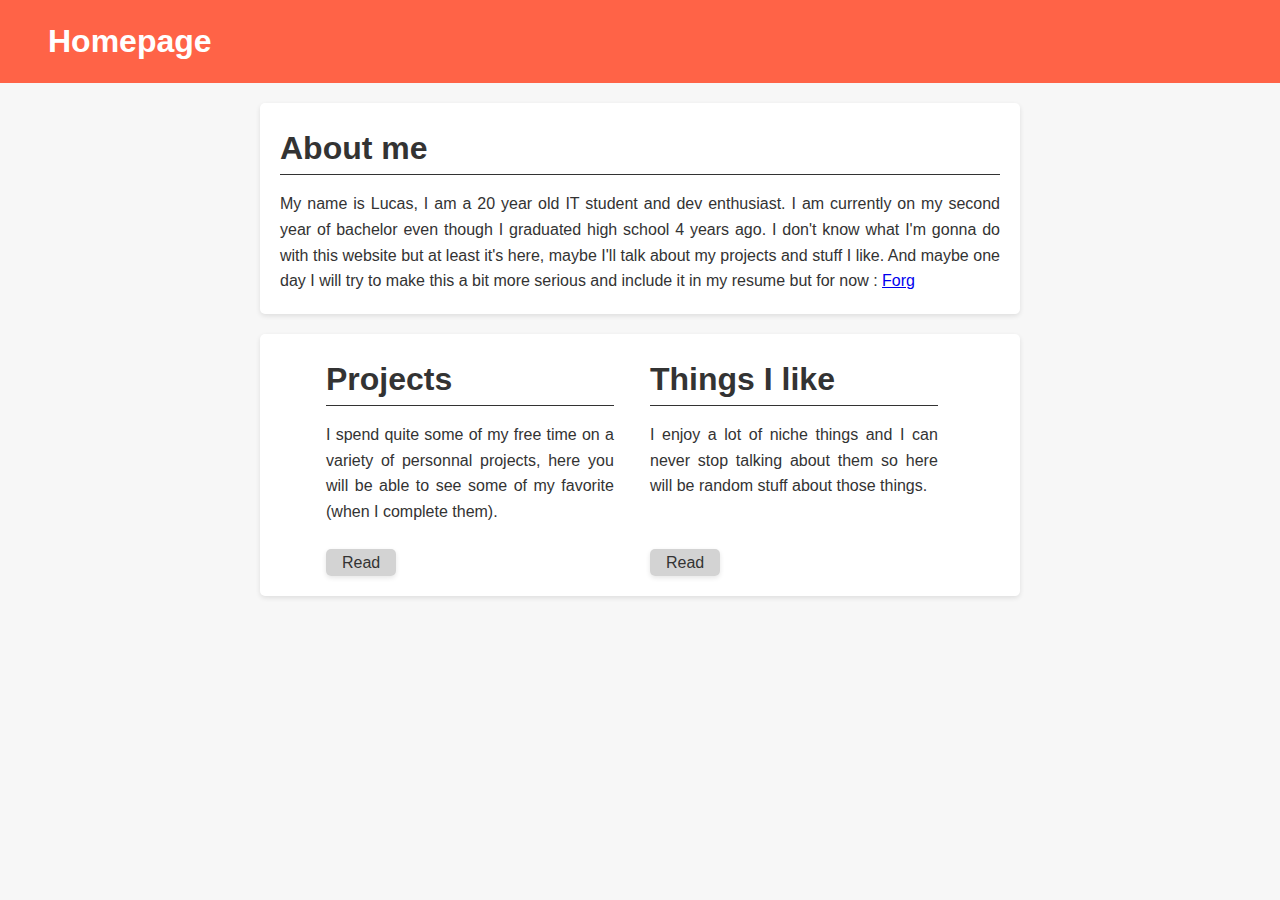
<file: index.html>
<!DOCTYPE html>
<html lang="en">
<head>
    <meta charset="UTF-8">
    <meta name="viewport" content="width=device-width, initial-scale=1.0">
    <link rel="icon" href="content/icon.png" type="image/x-icon">
    <link rel="stylesheet" href="css/style2.css">
    <title>Homepage</title>
</head>
<body>
    <header>
        <h1>Homepage</h1>
    </header>
    <div class="main-content">
        <div  class="article">
            <h1>About me</h1>
            <p>
                My name is Lucas, I am a 20 year old IT student and dev enthusiast.    
                I am currently on my second year of bachelor even though I graduated high school 4 years ago. 
                I don't know what I'm gonna do with this website but at least it's here, maybe I'll talk about my projects and stuff I like.
                And maybe one day I will try to make this a bit more serious and include it in my resume but for now : <a href="src/vue/forg.html">Forg</a>
            </p>
        </div>
        <div class="two-row-container">
            <div class="half-article">
                <h1>Projects</h1>
                <p>
                    I spend quite some of my free time on a variety of personnal projects, here you will be able to see some of my favorite (when I complete them).
                </p>
                <br>
                <a class="button" href="src/vue/projects.html">Read</a>
            </div>

            <div class="half-article">
                <h1>Things I like</h1>
                <p>
                    I enjoy a lot of niche things and I can never stop talking about them so here will be random stuff about those things.
                </p>
                <br>
                <br>
                <a class="button" href="">Read</a>
            </div>

        </div>
    </div>
    
</body>
</html>
</file>
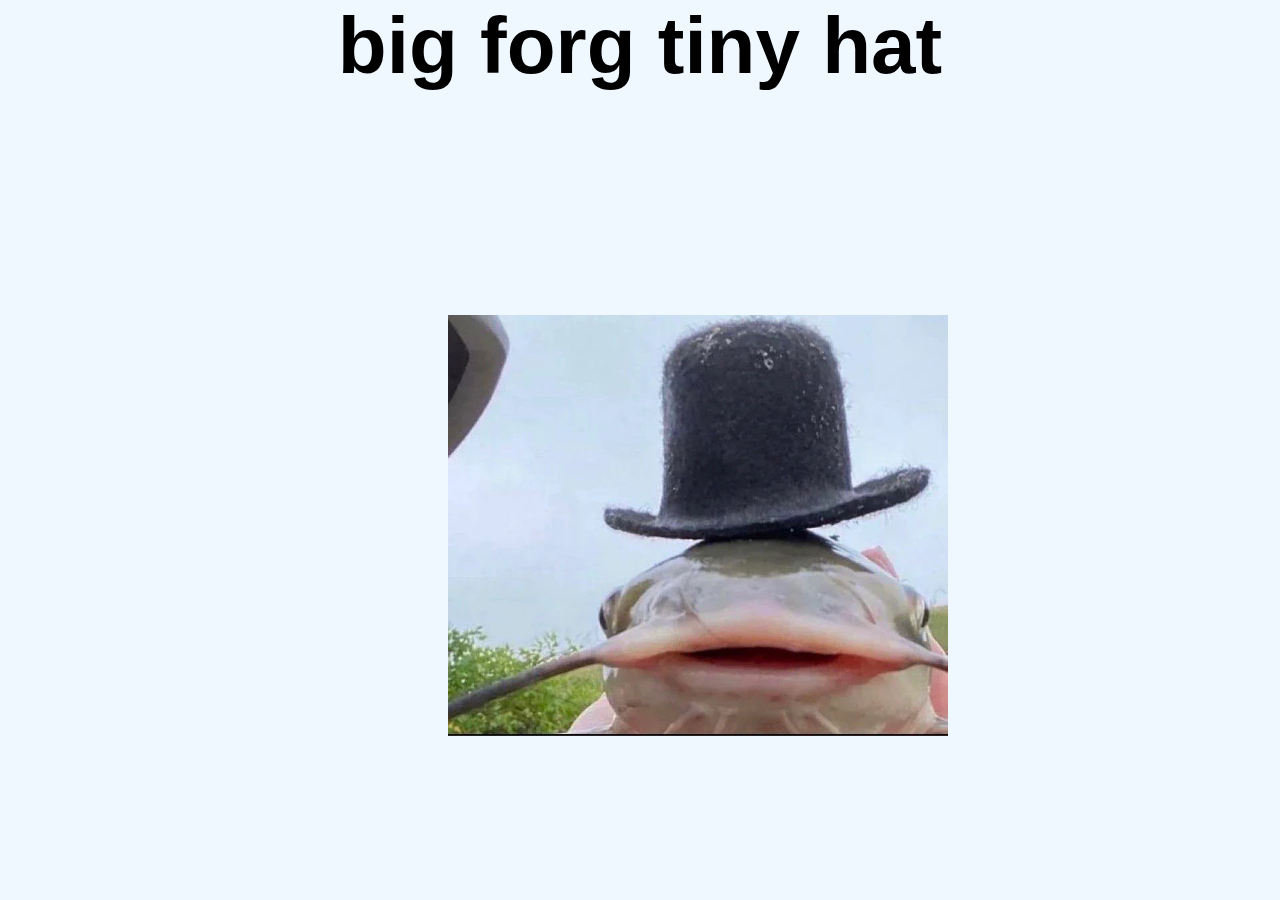
<file: src/vue/forg.html>
<!DOCTYPE html>
<html lang="fr">
<head>
    <meta charset="UTF-8">
    <meta name="viewport" content="width=device-width, initial-scale=1.0">
    <link rel="icon" href="../../content/icon.png" type="image/x-icon">
    <link rel="stylesheet" href="../../css/style.css">
    <link rel="stylesheet" href="../../css/spin.css">
    <title>Forg</title>
</head>
<body>
    <h1>big forg tiny hat</h1>
    <img id="forg" class="rotating" src="../../content/icon.png" alt="oa">
    <script src="../scripts/spin.js"></script>
</body>
</html>
</file>
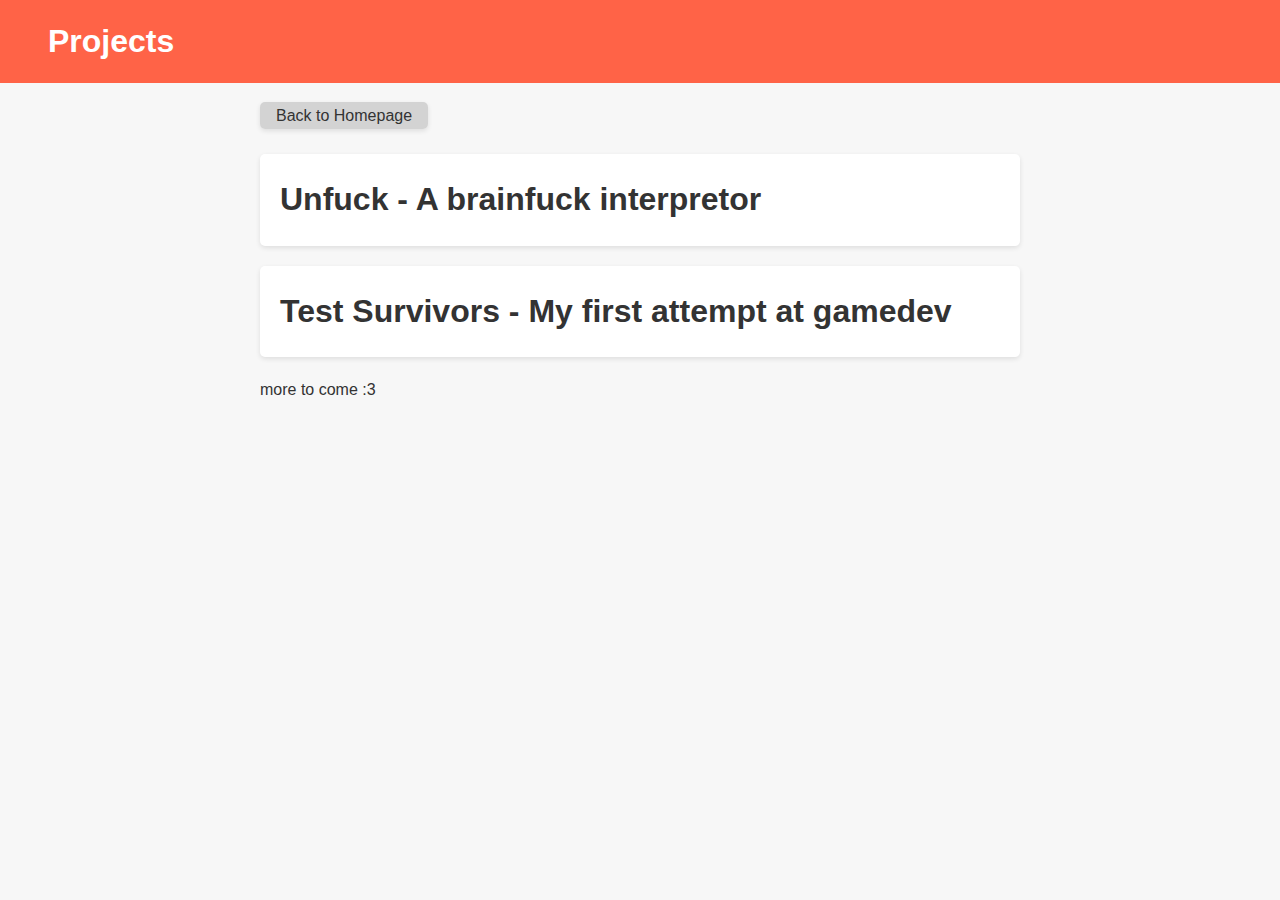
<file: src/vue/projects.html>
<!DOCTYPE html>
<html lang="en">
<head>
    <meta charset="UTF-8">
    <meta name="viewport" content="width=device-width, initial-scale=1.0">
    <link rel="icon" href="../../content/icon.png" type="image/x-icon">
    <link rel="stylesheet" href="../../css/style2.css">
    <title>Lurnok</title>
</head>
<body>
    <header>
        <h1>Projects</h1>
    </header>
    <div class="main-content">
        <a class="button" href="../../index.html">Back to Homepage</a>
        <br>
        <br>
        <a class="article-link-a" href="unfuck.html">
            <div class="article article-link">
                <h1>Unfuck - A brainfuck interpretor</h1>
            </div>
        </a>
        <a class="article-link-a" href="testsurvivors.html">
            <div class="article article-link">
                <h1>Test Survivors - My first attempt at gamedev</h1>
            </div>
        </a>
        more to come :3
    </div>
</body>
</html>
</file>
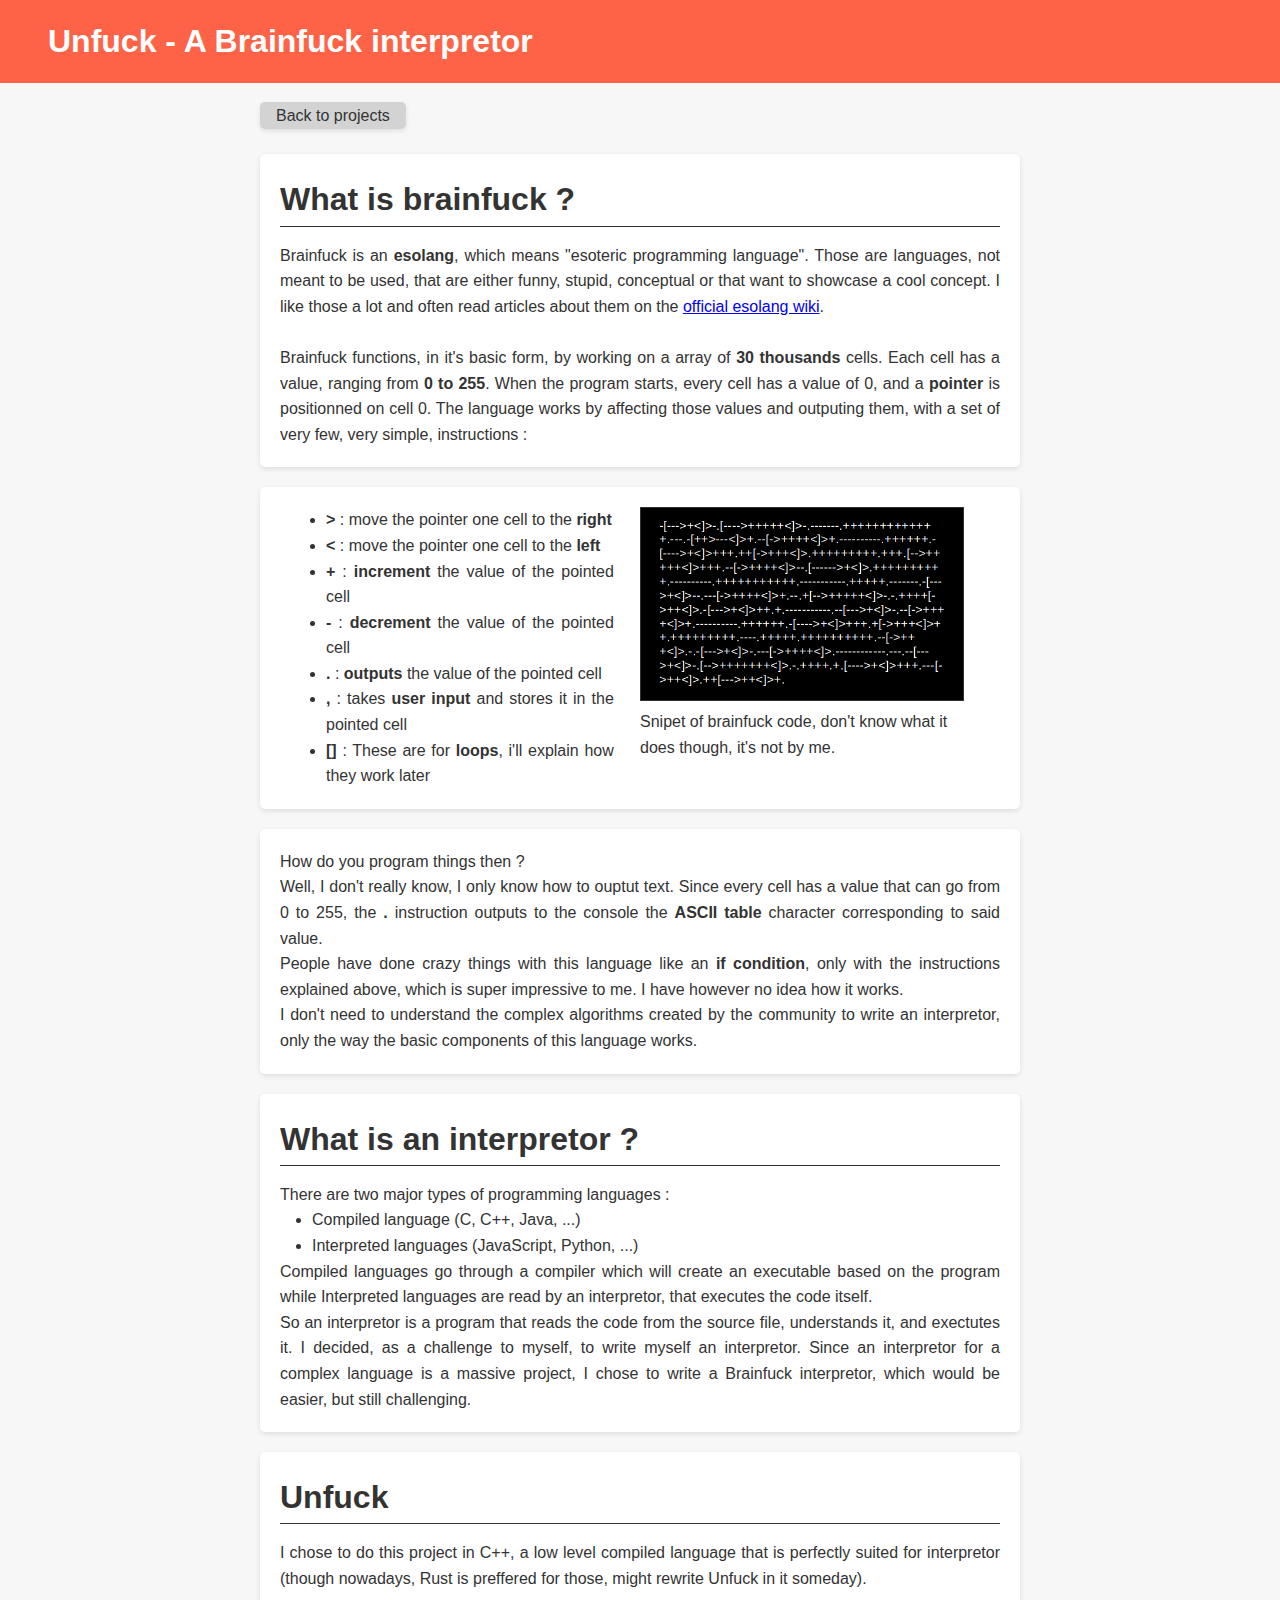
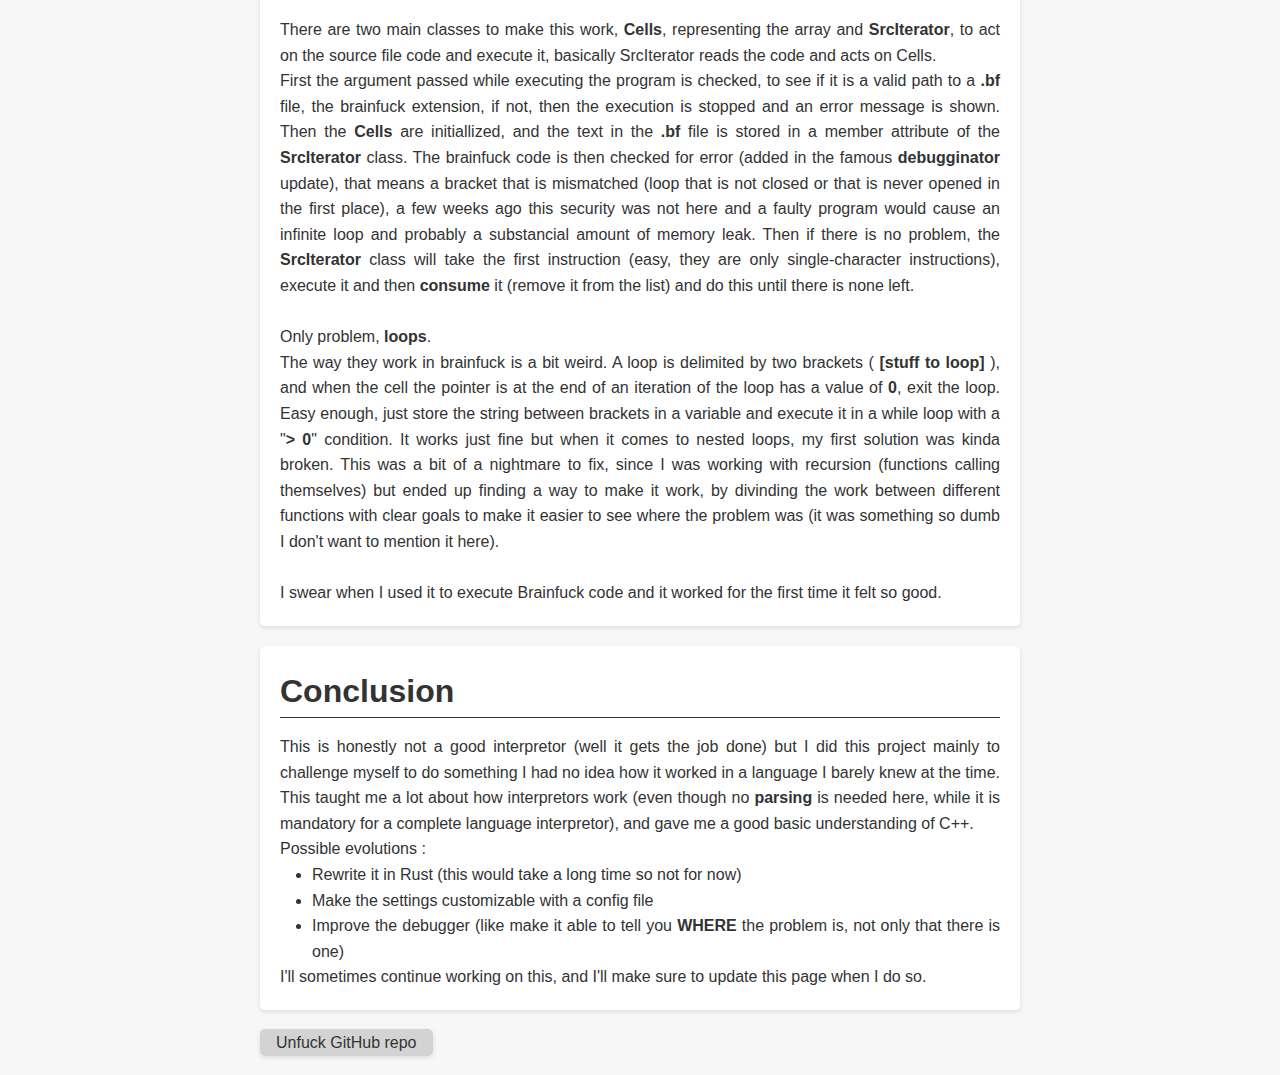
<file: src/vue/unfuck.html>
<!DOCTYPE html>
<html lang="en">
<head>
    <meta charset="UTF-8">
    <meta name="viewport" content="width=device-width, initial-scale=1.0">
    <link rel="icon" href="../../content/icon.png" type="image/x-icon">
    <link rel="stylesheet" href="../../css/style2.css">
    <title>Unfuck</title>
</head>
<body>
    <header>
        <h1>
            Unfuck - A Brainfuck interpretor
        </h1>
    </header>
    <div class="main-content">
        <a class="button" href="projects.html">Back to projects</a>
        <br>
        <br>
        <div class="article">
            <h1>
                What is brainfuck ?
            </h1>
            <p>
                Brainfuck is an <b>esolang</b>, which means "esoteric programming language". Those are languages,
                not meant to be used, that are either funny, stupid, conceptual or that want to showcase a cool concept.
                I like those a lot and often read articles about them on the <a target="_blank" href="https://esolangs.org">official esolang wiki</a>.
            </p>
            <br>
            <p>
                Brainfuck functions, in it's basic form, by working on a array of <b>30 thousands</b> cells.
                Each cell has a value, ranging from <b>0 to 255</b>. When the program starts, every cell has a value of 0, and a <b>pointer</b> is positionned on cell 0.
                The language works by affecting those values and outputing them, with a set of very few, very simple, instructions :
            </p>
        </div>
        <div class="two-row-container">
            <div class="half-article">
                <ul>
                    <li><b> > </b>   : move the pointer one cell to the <b>right</b></li>
                    <li><b> < </b>   : move the pointer one cell to the <b>left</b></li>
                    <li><b> + </b>   : <b>increment</b> the value of the pointed cell</li>
                    <li><b> - </b>   : <b>decrement</b> the value of the pointed cell</li>
                    <li><b> . </b>   : <b>outputs</b> the value of the pointed cell</li>
                    <li><b> , </b>   : takes <b>user input</b> and stores it in the pointed cell</li>
                    <li><b> []</b>   : These are for <b>loops</b>, i'll explain how they work later</li>
                </ul>
            </div>
            <figure>
                <img src="../../content/brainfuck_code.png" alt="bf">
                <figcaption>Snipet of brainfuck code, don't know what it does though, it's not by me.</figcaption>
            </figure>
        </div>
        <div class="article">
            How do you program things then ?
            <p>
                Well, I don't really know, I only know how to ouptut text. Since every cell has a value that can go from
                0 to 255, the <b>.</b> instruction outputs to the console the <b>ASCII table</b> character corresponding to said value.
            </p>
            <p>
                People have done crazy things with this language like an <b>if condition</b>, only with the instructions explained above,
                which is super impressive to me. I have however no idea how it works.
            </p>
            <p>
                I don't need to understand the complex algorithms created by the community to write an interpretor, only the way the basic components
                of this language works.
            </p>
        </div>
        <div class="article">
            <h1>
                What is an interpretor ?
            </h1>
            <p>
                There are two major types of programming languages :
                <ul>
                    <li>Compiled language (C, C++, Java, ...)</li>
                    <li>Interpreted languages (JavaScript, Python, ...)</li>
                </ul>
                Compiled languages go through a compiler which will create an executable based on the program
                while Interpreted languages are read by an interpretor, that executes the code itself.
                <br>
                So an interpretor is a program that reads the code from the source file, understands it, and exectutes it.
                I decided, as a challenge to myself, to write myself an interpretor. Since an interpretor for a complex language
                is a massive project, I chose to write a Brainfuck interpretor, which would be easier, but still challenging.
            </p>
        </div>
        <div class="article">
            <h1>
                Unfuck
            </h1>
            <p>
                I chose to do this project in C++, a low level compiled language that is perfectly suited for interpretor (though
                nowadays, Rust is preffered for those, might rewrite Unfuck in it someday). 
                <br><br>
                There are two main classes to make this work, <b>Cells</b>, representing the array and <b>SrcIterator</b>, to
                act on the source file code and execute it, basically SrcIterator reads the code and acts on Cells.
                <br>
                First the argument passed while executing the program is checked, to see if it is a valid path to a <b>.bf</b> file,
                the brainfuck extension, if not, then the execution is stopped and an error message is shown. Then the <b>Cells</b>
                are initiallized, and the text in the <b>.bf</b> file is stored in a member attribute of the <b>SrcIterator</b>
                class. The brainfuck code is then checked for error (added in the famous <b>debugginator</b> update), that means a bracket
                that is mismatched (loop that is not closed or that is never opened in the first place), a few weeks ago this security was
                not here and a faulty program would cause an infinite loop and probably a substancial amount of memory leak.
                Then if there is no problem, the <b>SrcIterator</b> class will take the first instruction (easy, they are only single-character
                instructions), execute it and then <b>consume</b> it (remove it from the list) and do this until there is none left.
                <br><br>
                Only problem, <b>loops</b>.
                <br>
                The way they work in brainfuck is a bit weird. A loop is delimited by two brackets ( <b>[stuff to loop]</b> ), and 
                when the cell the pointer is at the end of an iteration of the loop has a value of <b>0</b>, exit the loop.
                Easy enough, just store the string  between brackets in a variable and execute it in a while loop with a "<b>> 0</b>"
                condition. It works just fine but when it comes to nested loops, my first solution was kinda broken. 
                This was a bit of a nightmare to fix, since I was working with recursion (functions calling themselves) but ended up finding 
                a way to make it work, by divinding the work between different functions with clear goals to make it easier to see
                where the problem was (it was something so dumb I don't want to mention it here).
                <br><br>
                I swear when I used it to execute Brainfuck code and it worked for the first time it felt so good.        
            </p>
        </div>
        <div class="article">
            <h1>
                Conclusion
            </h1>
            <p>
                This is honestly not a good interpretor (well it gets the job done) but I did this project mainly to challenge
                myself to do something I had no idea how it worked in a language I barely knew at the time.
                This taught me a lot about how interpretors work (even though no <b>parsing</b> is needed here, while 
                it is mandatory for a complete language interpretor), and gave me a good basic understanding of C++.
            </p>
            <p>
                Possible evolutions :
                <ul>
                    <li>Rewrite it in Rust (this would take a long time so not for now)</li>
                    <li>Make the settings customizable with a config file</li>
                    <li>Improve the debugger (like make it able to tell you <b>WHERE</b> the problem is, not only that there is one)</li>
                </ul>
            </p>
            I'll sometimes continue working on this, and I'll make sure to update this page when I do so.
        </div>
        <a class="button" target="_blank" href="https://github.com/Lurnok/unfuck">Unfuck GitHub repo</a>
    </div>
</body>
</html>
</file>
<file: css/style.css>
*{
    margin: auto;
}

body{
    background-color: aliceblue;
    font-family: Arial, Helvetica, sans-serif;
}

.article{
    background-color: rgba(0, 0, 0, 0.1);
    border-radius: 25px;
    padding: 1em;
    width: 80%;
    margin: auto;
}

.article h1, .half-article h1 {
    border-bottom: 1px solid black;
    margin-top: 0;
    margin-bottom: .5em;
}

a {
    text-decoration: none;
    color:cornflowerblue;
}

a:hover{
    text-decoration: underline;
    text-transform: uppercase;
    color: dodgerblue;
}

.article p {
    text-align: justify;
}

header{
    background-color: lightblue;
    padding: 1em;
    margin-bottom: 1em;
    width: fit-content;
    padding-left: 3em;
    padding-right: 3em;
    margin-top: 1em;
    border-radius: 10px;
    border: 2px solid dodgerblue;
}

.main-content{
    background-color: rgba(0, 0, 0, 0.08);
    padding: 1em;
    border-radius: 25px;
    margin: auto;
    width: 75%;
}

.two-row-container{
    background-color: rgba(0, 0, 0, 0.1);
    border-radius: 25px;
    padding: 1em;
    width: 80%;
    margin: auto;
    margin-top: 1em;;
    display: grid;
    grid-template-columns: 45% 45%;
    justify-content: center;
}

.half-article{
    background-color: rgba(0, 0, 0, 0.1);
    width: 90%;
    padding: 1em;
    border-radius: 15px;
    margin-bottom: .75em;
}

.half-article h1{
    font-size: large;
}
</file>
<file: css/spin.css>
@-webkit-keyframes rotating {
    from{
        -webkit-transform: rotate(0deg);
    }
    to{
        -webkit-transform: rotate(360deg);
    }
}

.rotating {
    -webkit-animation: rotating 3s linear infinite;
}

.rotatingfast {
    -webkit-animation: rotating 0.5s linear infinite;
}

#forg{
    position: absolute;
    top: 35%;
    left: 35%;
    width: 500px;
}

h1{
    margin: auto;
    font-size: 5em;
    text-align: center;
}
</file>
<file: css/style2.css>
/* Reset styles */
* {
    margin: 0;
    padding: 0;
    box-sizing: border-box;
}

body {
    font-family: Arial, sans-serif;
    background-color: #f7f7f7;
    color: #333;
    line-height: 1.6;
}

header {
    background-color:tomato ;
    color: #fff;
    padding-top: 1em;
    padding-bottom: 1em;
    
}

h1:not(header h1) {
    font-size: 2rem;
    border-bottom: 1px solid #333;
    margin-bottom: .5em;
}

header h1 {
    margin-left: 1.5em;
}

.main-content {
    max-width: 800px;
    margin: 0 auto;
    padding: 20px;
}

.article {
    background-color: #fff;
    padding: 20px;
    margin-bottom: 20px;
    border-radius: 5px;
    box-shadow: 0 2px 5px rgba(0,0,0,0.1);
    text-align: justify;
}

.two-row-container {
    background-color: #fff;
    padding: 20px;
    margin-bottom: 20px;
    border-radius: 5px;
    box-shadow: 0 2px 5px rgba(0,0,0,0.1);
    display: grid;
    grid-template-columns: 45% 45%;
    justify-content: center;
}

.half-article {
    width: 95%;
    padding: 0 10px;
    text-align: justify;
}

/* Responsive styles */
@media only screen and (max-width: 600px) {
    .two-row-container {
        flex-direction: column;
    }

    .half-article {
        width: 100%;
    }
}

.button{
    background-color: lightgray;
    text-decoration: none;
    padding-left: 1em;
    padding-right: 1em;
    padding-top: 0.3em;
    padding-bottom: 0.3em;
    border-radius: 5px;
    color : #333;
    box-shadow: 0 2px 5px rgba(0,0,0,0.1);
}

.button:hover{
    background-color: gray;
    color: #f7f7f7;
}

.two-row-container img{
    max-width: 100%;
    border: 1px solid #333;
}

.article-link{
    transition: all .2s ease-in-out; 
}

.article-link h1{
    border-bottom: none;
    margin-bottom: 0;
}

.article-link:hover{
    transform: scale(1.1);
}

.article-link-a{
    text-decoration: none;
    color : #333;
}

.article ul{
    margin-left: 2em;
}
</file>
